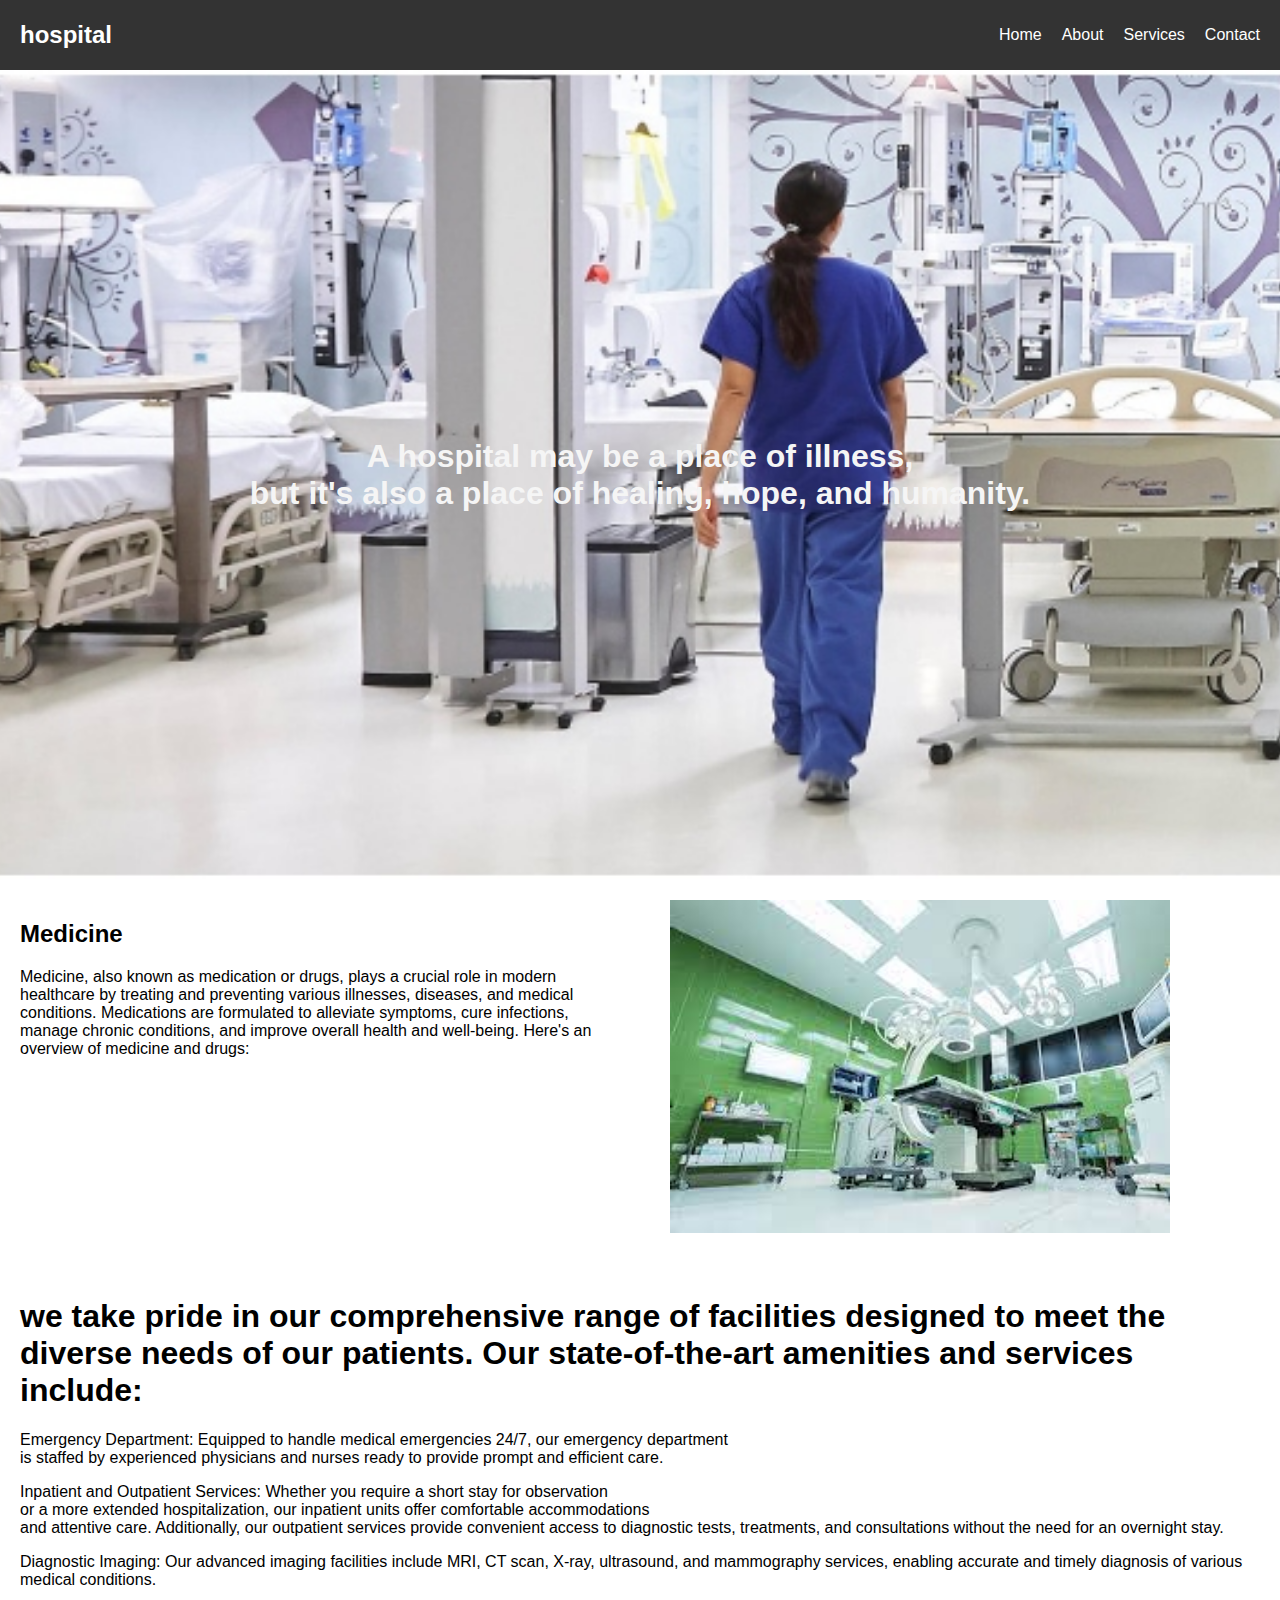
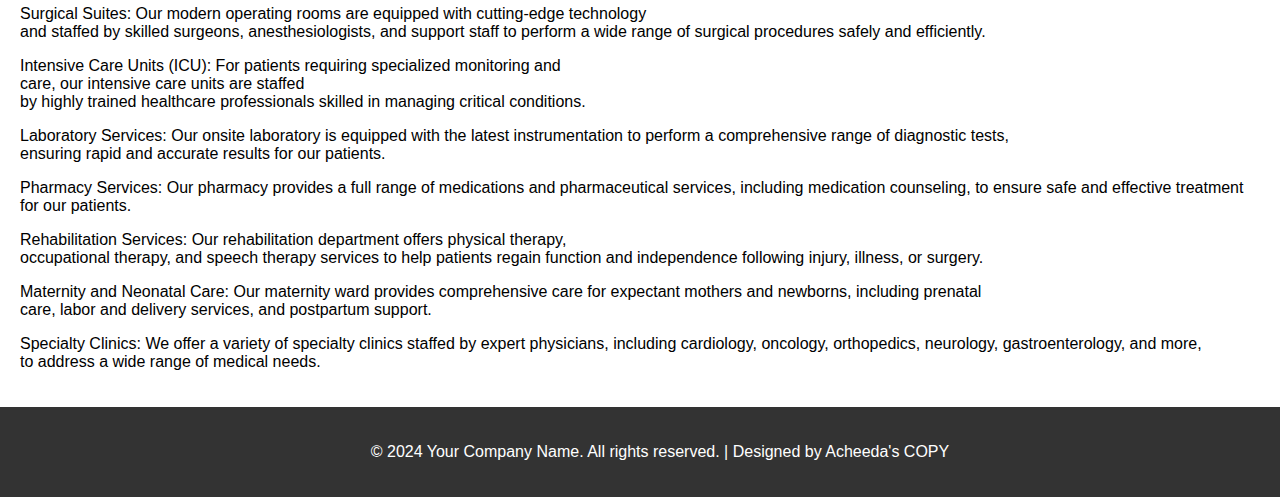
<file: index.html>
<!DOCTYPE html>
<html lang="en">
<head>
    <meta charset="UTF-8">
    <meta name="viewport" content="width=device-width, initial-scale=1.0">
    <title>hospital Website</title>
    <link rel="stylesheet" href="style.css">
</head>
<body>
<!-- Navbar start-->
<nav>
    <div class="logo">
        <a href="#">hospital</a>
    </div>

    <div class="toggle-btn">
        <span></span>
        <span></span>
        <span></span>
    </div>

    <ul class="nav-links">
        <li><a href="index.html">Home</a></li>
        <li><a href="about.html">About</a></li>
        <li><a href="service.html">Services</a></li>
        <li><a href="contact.html">Contact</a></li>
    </ul>
</nav>

<!-- Navbar End-->

<!-- Header section start-->
<div class="Header">
   <h1>A hospital may be a place of illness,<br> but 
    it's also a place
     of healing, hope, and humanity.</h1>
</div>
<!-- Header section end-->

<div class="grid-container">
    <div class="grid-item">
        <h2>Medicine</h2>
        <p>Medicine, also known as medication or
             drugs, plays a crucial role in 
             modern healthcare by treating and
              preventing various illnesses,
               diseases, and medical conditions.
                Medications are formulated to alleviate symptoms, 
                cure infections, manage chronic conditions, 
                and improve overall health and well-being.
              Here's an overview of medicine and drugs:</p>
              </div>

    <div class="grid-item">
      <img src="h.jpg" width="500px"/>

    </div>

   
</div>

<div class="content">
    <h1>we take pride in our
        comprehensive range of facilities designed to meet the diverse needs of our patients. Our state-of-the-art amenities and
        services include:</h1>
    
        <p>Emergency Department: Equipped to handle medical
             emergencies 24/7, our emergency department <br>
             is staffed by experienced physicians and 
             nurses ready to provide prompt and efficient
              care.</p>
    
    <p>Inpatient and Outpatient Services: Whether
         you require a short stay for observation
         <br> or a more extended hospitalization, our 
         inpatient units offer comfortable accommodations<br> and attentive care. Additionally, our outpatient services provide convenient access to diagnostic tests, treatments, and consultations without the need for an overnight stay.</p>
    
    <p>Diagnostic Imaging: Our advanced imaging facilities include MRI, CT scan, X-ray, ultrasound, and mammography services, enabling accurate and timely diagnosis of various medical conditions.</p>
    
    <p>Surgical Suites: Our modern 
        operating rooms are equipped
         with cutting-edge technology<br> 
         and staffed by skilled surgeons, anesthesiologists, and support staff to perform a wide range of surgical procedures safely and efficiently.</p>
    
    <p>Intensive Care Units (ICU): For patients
         requiring specialized monitoring and<br>
          care, our intensive care units are staffed <br>
          by highly trained healthcare professionals skilled in managing critical conditions.</p>
    
    <p>Laboratory Services: Our
         onsite laboratory is equipped 
         with the latest instrumentation to
          perform a comprehensive range of
           diagnostic tests, <br>ensuring rapid
            and accurate results for our patients.</p>
    
    <p>Pharmacy Services: Our pharmacy 
        provides a full range of medications
         and pharmaceutical services, including medication counseling, to ensure safe and effective treatment for our patients.</p>
    
    <p>Rehabilitation Services:
         Our rehabilitation department
          offers physical therapy, <br>
          occupational therapy, and speech
           therapy services to help patients regain function and independence following injury, illness, or surgery.</p>
    
    <p>Maternity and Neonatal Care:
         Our maternity ward provides
          comprehensive care for expectant mothers
           and newborns, including prenatal <br>
           care, labor and delivery services, 
           and postpartum support.</p>
    
    <p>Specialty Clinics: We offer a
         variety of specialty clinics staffed
          by expert physicians, including cardiology,
           oncology, orthopedics, neurology, 
           gastroenterology, and more, <br>
           to address a wide range of medical needs.</p>
    
    
    
</div>


<script>
    const toggleBtn = document.querySelector('.toggle-btn');
    const navLinks = document.querySelector('.nav-links');

    toggleBtn.addEventListener('click', () => {
        navLinks.classList.toggle('active1');
    });
</script>
</body>

<!-- Footer Section start-->

<footer class="footer">
    <p>&copy; 2024 Your Company Name.
         All rights reserved. | Designed by
          <a href="https://example.com">Acheeda's COPY</a></p>
  </footer>

  <!-- Footer Section End-->
</html>
</file>
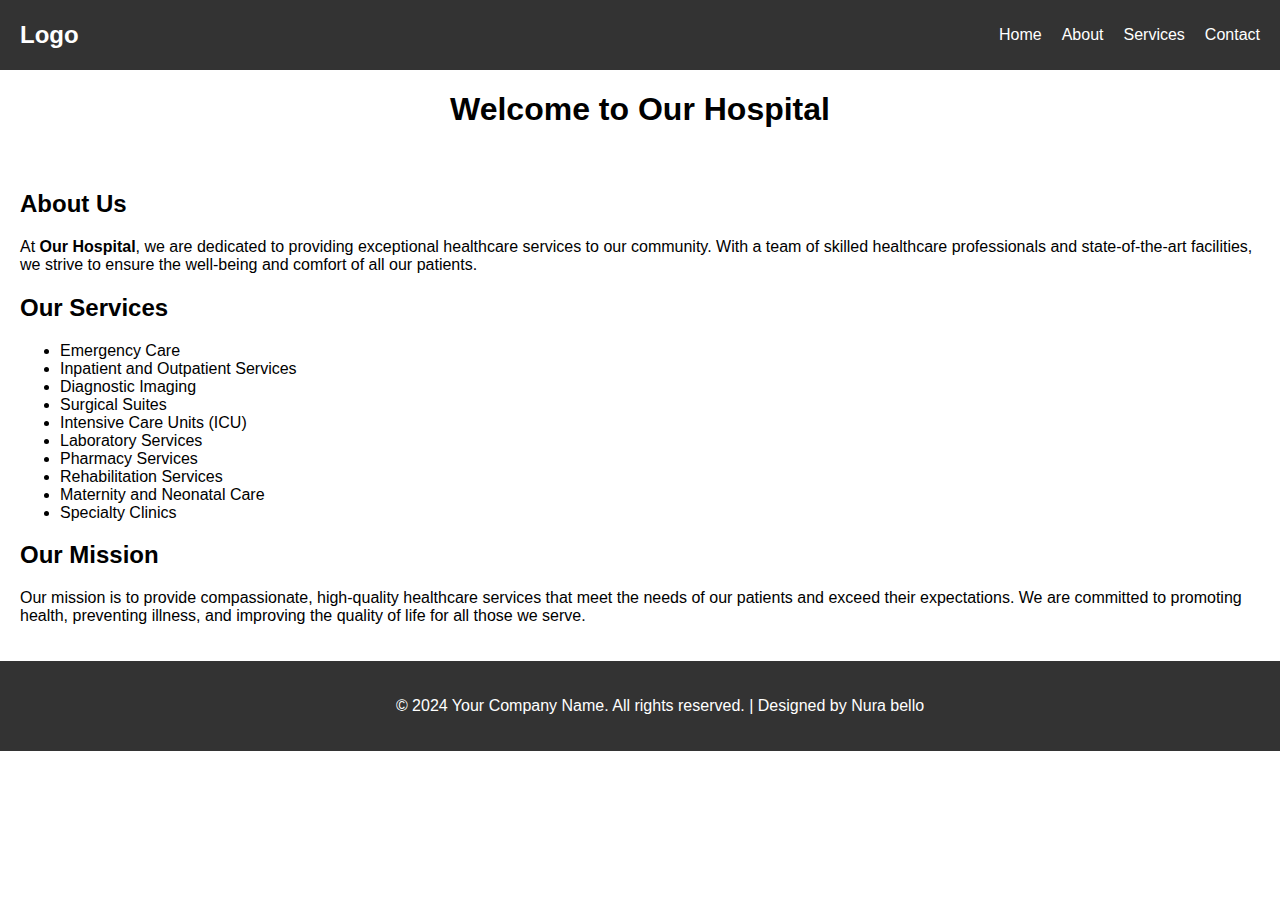
<file: about.html>
<!DOCTYPE html>
<html lang="en">
<head>
    <meta charset="UTF-8">
    <meta name="viewport" content="width=device-width, initial-scale=1.0">
    <title>About</title>
    <link rel="stylesheet" href="style.css">
</head>
<body>
    <nav>
        <div class="logo">
            <a href="#">Logo</a>
        </div>
    
        <div class="toggle-btn">
            <span></span>
            <span></span>
            <span></span>
        </div>
    
        <ul class="nav-links">
            <li><a href="index.html">Home</a></li>
            <li><a href="about.html">About</a></li>
            <li><a href="service.html">Services</a></li>
            <li><a href="contact.html">Contact</a></li>
            
        </ul>
    </nav>
     
    <header>
        <h1 style="text-align: center;">Welcome to Our Hospital</h1>
    </header>
    <div class="contenttabout">
    <main>
        <section>
            <h2>About Us</h2>
            <p>At <strong>Our Hospital</strong>, we are dedicated to providing exceptional healthcare services to our community. With a team of skilled healthcare professionals and state-of-the-art facilities, we strive to ensure the well-being and comfort of all our patients.</p>
        </section>

        <section>
            <h2>Our Services</h2>
            <ul>
                <li>Emergency Care</li>
                <li>Inpatient and Outpatient Services</li>
                <li>Diagnostic Imaging</li>
                <li>Surgical Suites</li>
                <li>Intensive Care Units (ICU)</li>
                <li>Laboratory Services</li>
                <li>Pharmacy Services</li>
                <li>Rehabilitation Services</li>
                <li>Maternity and Neonatal Care</li>
                <li>Specialty Clinics</li>
            </ul>
        </section>

        <section>
            <h2>Our Mission</h2>
            <p>Our mission is to provide compassionate, high-quality healthcare services that meet the needs of our patients and exceed their expectations. We are committed to promoting health, preventing illness, and improving the quality of life for all those we serve.</p>
        </section>
    </main>
</div>

    <script>
        const toggleBtn = document.querySelector('.toggle-btn');
        const navLinks = document.querySelector('.nav-links');
    
        toggleBtn.addEventListener('click', () => {
            navLinks.classList.toggle('active1');
        });
    </script>
</body>
<footer class="footer">
    <p>&copy; 2024 Your Company Name.
         All rights reserved. | Designed by
          <a href="https://example.com">Nura bello</a></p>
  </footer>

  <!-- Footer Section End-->
</html>
</file>
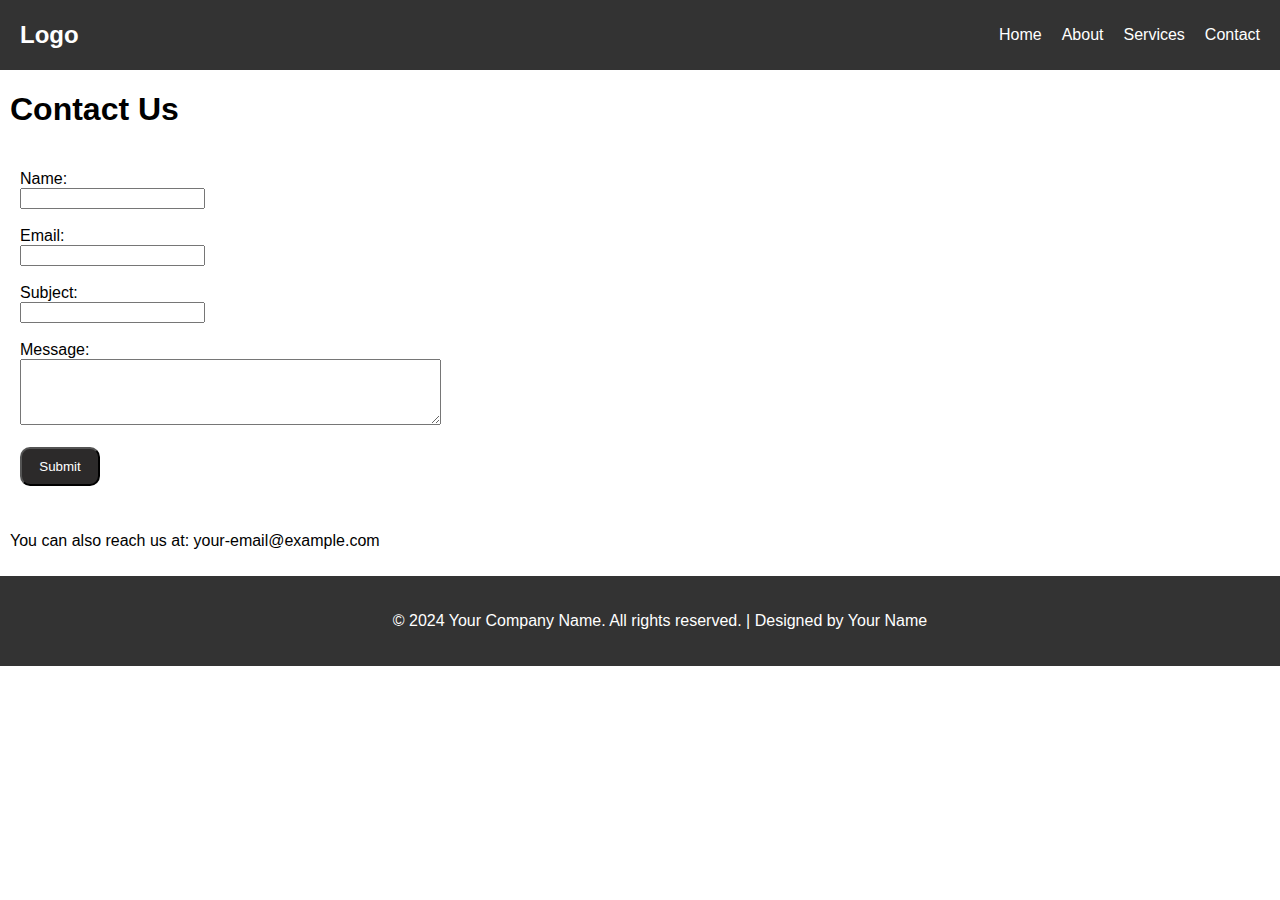
<file: contact.html>
<!DOCTYPE html>
<html lang="en">
<head>
    <meta charset="UTF-8">
    <meta name="viewport" content="width=device-width, initial-scale=1.0">
    <title>Contact</title>
    <link rel="stylesheet" href="style.css">
</head>
<body>
    <nav>
        <div class="logo">
            <a href="#">Logo</a>
        </div>
    
        <div class="toggle-btn">
            <span></span>
            <span></span>
            <span></span>
        </div>
    
        <ul class="nav-links">
            <li><a href="index.html">Home</a></li>
            <li><a href="about.html">About</a></li>
            <li><a href="service.html">Services</a></li>
            <li><a href="contact.html">Contact</a></li>
            
        </ul>
    </nav>

    <h1 style="padding-left: 10px;">Contact Us</h1>
    
    <form action="#" method="POST" style="padding: 20px;">
        <label for="name">Name:</label><br>
        <input type="text" id="name" name="name" required><br><br>

        <label for="email">Email:</label><br>
        <input type="email" id="email" name="email" required><br><br>

        <label for="subject">Subject:</label><br>
        <input type="text" id="subject" name="subject" required><br><br>

        <label for="message">Message:</label><br>
        <textarea id="message" name="message" rows="4" cols="50" required></textarea><br><br>

        <input type="submit" value="Submit" id="btncontact">
    </form>

    <p style="padding: 10px;">You can also reach us at: your-email@example.com</p>

    <script>
        const toggleBtn = document.querySelector('.toggle-btn');
        const navLinks = document.querySelector('.nav-links');
    
        toggleBtn.addEventListener('click', () => {
            navLinks.classList.toggle('active1');
        });
    </script>
</body>

<footer class="footer">
    <p>&copy; 2024 Your Company Name.
         All rights reserved. | Designed by
          <a href="https://example.com">Your Name</a></p>
  </footer>


</html>
</file>
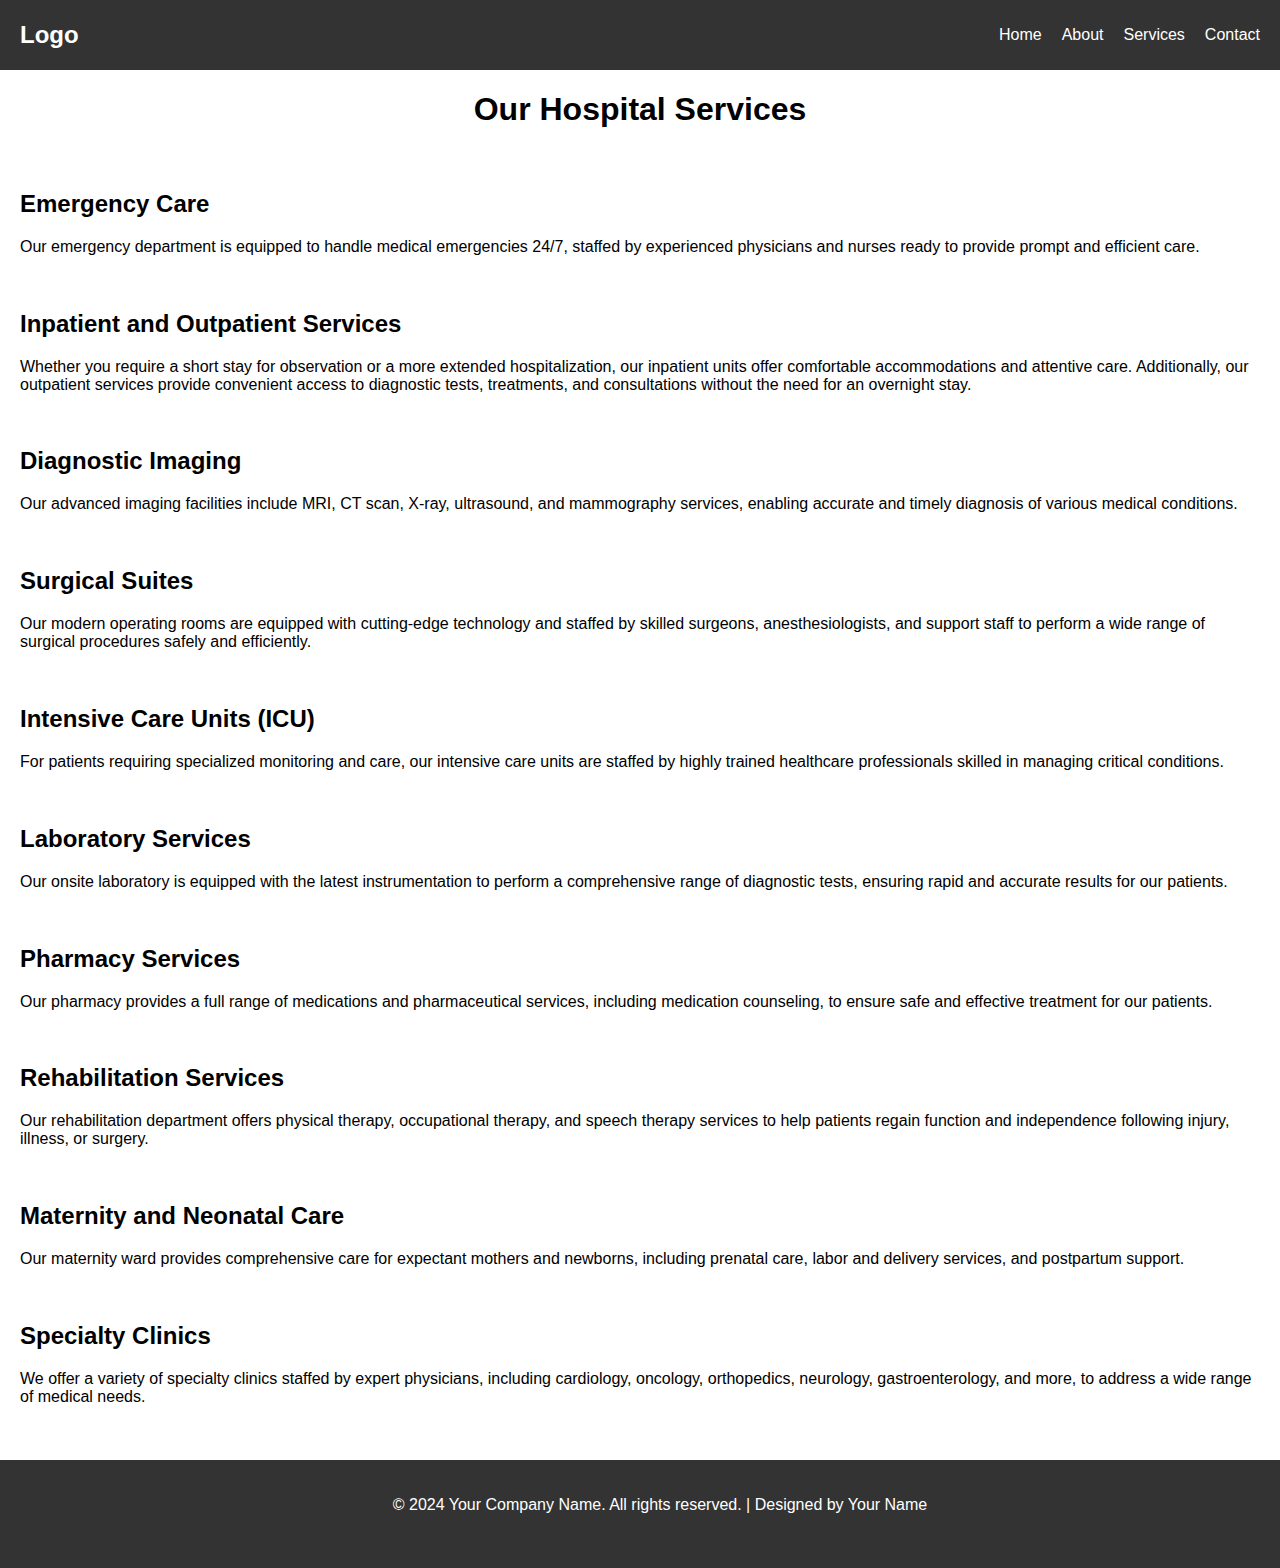
<file: service.html>
<!DOCTYPE html>
<html lang="en">
<head>
    <meta charset="UTF-8">
    <meta name="viewport" content="width=device-width, initial-scale=1.0">
    <title>Service</title>
    <link rel="stylesheet" href="style.css">
</head>
<body>
    <nav>
        <div class="logo">
            <a href="#">Logo</a>
        </div>
    
        <div class="toggle-btn">
            <span></span>
            <span></span>
            <span></span>
        </div>
    
        <ul class="nav-links">
            <li><a href="index.html">Home</a></li>
            <li><a href="about.html">About</a></li>
            <li><a href="service.html">Services</a></li>
            <li><a href="contact.html">Contact</a></li>
            
        </ul>
    </nav>

    <header>
        <h1 style="text-align: center;">Our Hospital Services</h1>
    </header>
    
    <main class="contenttabout">
        <section>
            <h2>Emergency Care</h2>
            <p>Our emergency department is equipped to handle medical emergencies 24/7, staffed by experienced physicians and nurses ready to provide prompt and efficient care.</p>
        </section>

        <section>
            <h2>Inpatient and Outpatient Services</h2>
            <p>Whether you require a short stay for observation or a more extended hospitalization, our inpatient units offer comfortable accommodations and attentive care. Additionally, our outpatient services provide convenient access to diagnostic tests, treatments, and consultations without the need for an overnight stay.</p>
        </section>

        <section>
            <h2>Diagnostic Imaging</h2>
            <p>Our advanced imaging facilities include MRI, CT scan, X-ray, ultrasound, and mammography services, enabling accurate and timely diagnosis of various medical conditions.</p>
        </section>

        <section>
            <h2>Surgical Suites</h2>
            <p>Our modern operating rooms are equipped with cutting-edge technology and staffed by skilled surgeons, anesthesiologists, and support staff to perform a wide range of surgical procedures safely and efficiently.</p>
        </section>

        <section>
            <h2>Intensive Care Units (ICU)</h2>
            <p>For patients requiring specialized monitoring and care, our intensive care units are staffed by highly trained healthcare professionals skilled in managing critical conditions.</p>
        </section>

        <section>
            <h2>Laboratory Services</h2>
            <p>Our onsite laboratory is equipped with the latest instrumentation to perform a comprehensive range of diagnostic tests, ensuring rapid and accurate results for our patients.</p>
            
        </section>

        <section>
            <h2>Pharmacy Services</h2>
            <p>Our pharmacy provides a full range of medications and pharmaceutical services, including medication counseling, to ensure safe and effective treatment for our patients.</p>
        </section>

        <section>
            <h2>Rehabilitation Services</h2>
            <p>Our rehabilitation department offers physical therapy, occupational therapy, and speech therapy services to help patients regain function and independence following injury, illness, or surgery.</p>
        </section>

        <section>
            <h2>Maternity and Neonatal Care</h2>
            <p>Our maternity ward provides comprehensive care for expectant mothers and newborns, including prenatal care, labor and delivery services, and postpartum support.</p>
        </section>

        <section>
            <h2>Specialty Clinics</h2>
            <p>We offer a variety of specialty clinics staffed by expert physicians, including cardiology, oncology, orthopedics, neurology, gastroenterology, and more, to address a wide range of medical needs.</p>
        </section>
    </main>

    <script>
        const toggleBtn = document.querySelector('.toggle-btn');
        const navLinks = document.querySelector('.nav-links');
    
        toggleBtn.addEventListener('click', () => {
            navLinks.classList.toggle('active1');
        });
    
   
        document.addEventListener('DOMContentLoaded', (event) => {
            const paragraphs = document.querySelectorAll('p');
            paragraphs.forEach(paragraph => {
                const breakElement = document.createElement('br');
                paragraph.parentNode.insertBefore(breakElement, paragraph.nextSibling);
            });
        });
    </script>
</body>

<footer class="footer">
    <p>&copy; 2024 Your Company Name.
         All rights reserved. | Designed by
          <a href="https://example.com">Your Name</a></p>
  </footer>
</html>
</file>
<file: style.css>
body {
    font-family: Arial, sans-serif;
    margin: 0;
    padding: 0;
}
nav {
    display: flex;
    
    justify-content: space-between;
    align-items: center;
    background-color: #333;
    color: #fff;
    padding: 10px 20px;
}
.logo a {
    color: #fff;
    text-decoration: none;
    font-size: 24px;
    font-weight: bold;
}
.toggle-btn {
    display: none;
    cursor: pointer;
}
.toggle-btn span {
    display: block;
    width: 25px;
    height: 3px;
    background-color: #fff;
    margin-bottom: 5px;
}
.nav-links {
    list-style: none;
    display: flex;
}
.nav-links li {
    margin-left: 20px;
}
.nav-links li a {
    color: #fff;
    text-decoration: none;
}
@media (max-width: 768px) {
    .toggle-btn {
        display: block;
    }
    .nav-links {
        display: none;
        flex-direction: column;
        align-items: flex-start;
        padding: 20px;
        background-color: #333;
        position: absolute;
        top: 60px;
        left: 0;
        width: 100%;
    }
    .nav-links li {
        margin: 10px 0;
    }
    .nav-links.active1 {
        display: flex;
    }
}

.Header{
   
    background-position: center;
    height: 90vh;
    background-image: url("R (1).jpg");
    text-align: center;
    background-size: cover;
    display: flex;
    color: whitesmoke;
    justify-content: center;
    align-items: center;
}

.content{
    padding: 20px;
}

.footer {
    background-color: #333;
    color: #fff;
    padding: 20px;
    text-align: center;
    bottom: 0;
    width: 100%;
  }

  .footer a {
    color: #fff;
    text-decoration: none;
  }
  
  /* Responsive Styles */
  @media (max-width: 768px) {
    .footer {
      position: relative;
    }
  }


  .grid-container {
    display: grid;
    grid-template-columns: repeat(2, 1fr); /* Two equal-width columns */
    grid-gap: 20px; /* Add some gap between grid items */
}

.grid-item {
    
    padding: 20px;
}

/* Responsive layout - when the screen is less than 600px wide, make the grid a single column */
@media screen and (max-width: 600px) {
    .grid-container {
        grid-template-columns: 1fr; /* Single column */
    }
}

.contenttabout{
    padding: 20px;
}

#btncontact{
    background: rgb(44, 42, 42);
    color: white;
    padding: 10px;
    width: 80px;
    border-radius: 10px;
}
</file>
